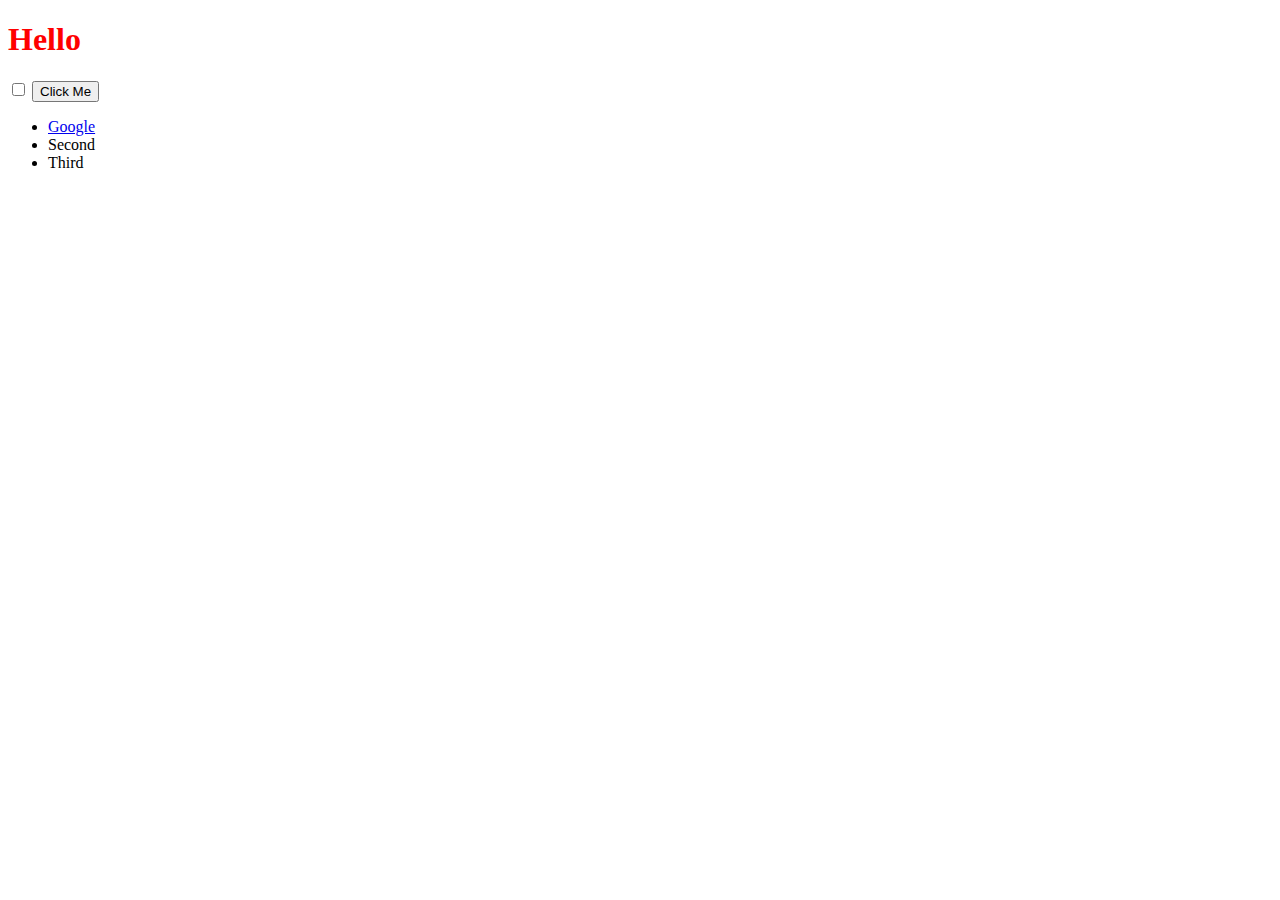
<file: Resource/DOM Challenge Starting Files/index.html>
<!DOCTYPE html>
<html lang="en" dir="ltr">
  <head>
    <meta charset="utf-8">
    <title>My Website</title>
    <link rel="stylesheet" href="styles.css">

  </head>
  <body>

    <h1>Hello</h1>

    <input type="checkbox">

    <button style=":active color:red;">Click Me</button>

    <ul>
      <li class="list">
        <a href="https://www.google.com">Google</a>
      </li>
      <li class="list">Second</li>
      <li class="list">Third</li>
    </ul>

  </body>

</html>
</file>
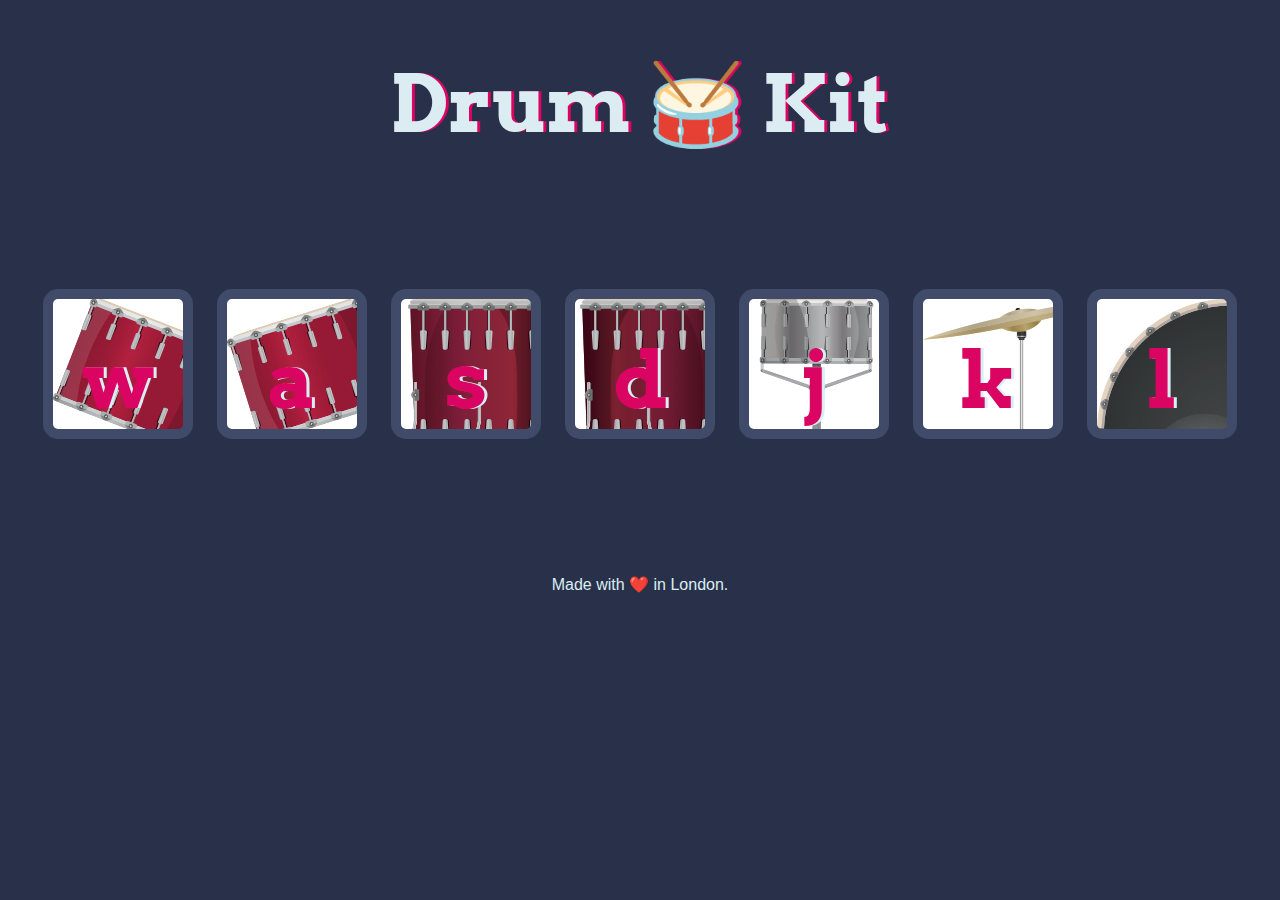
<file: Resource/Drum Kit Completed/index.html>
<!DOCTYPE html>
<html lang="en" dir="ltr">

<head>
  <meta charset="utf-8">
  <title>Drum Kit</title>
  <link rel="stylesheet" href="styles.css">
  <link href="https://fonts.googleapis.com/css?family=Arvo" rel="stylesheet">
</head>

<body>
  <h1 id="title">Drum 🥁 Kit</h1>
  <div class="set">
    <button class="w drum">w</button>
    <button class="a drum">a</button>
    <button class="s drum">s</button>
    <button class="d drum">d</button>
    <button class="j drum">j</button>
    <button class="k drum">k</button>
    <button class="l drum">l</button>
  </div>


<script src="index.js" charset="utf-8"></script>

<footer>
  Made with ❤️ in London.
</footer>
</body>
</html>
</file>
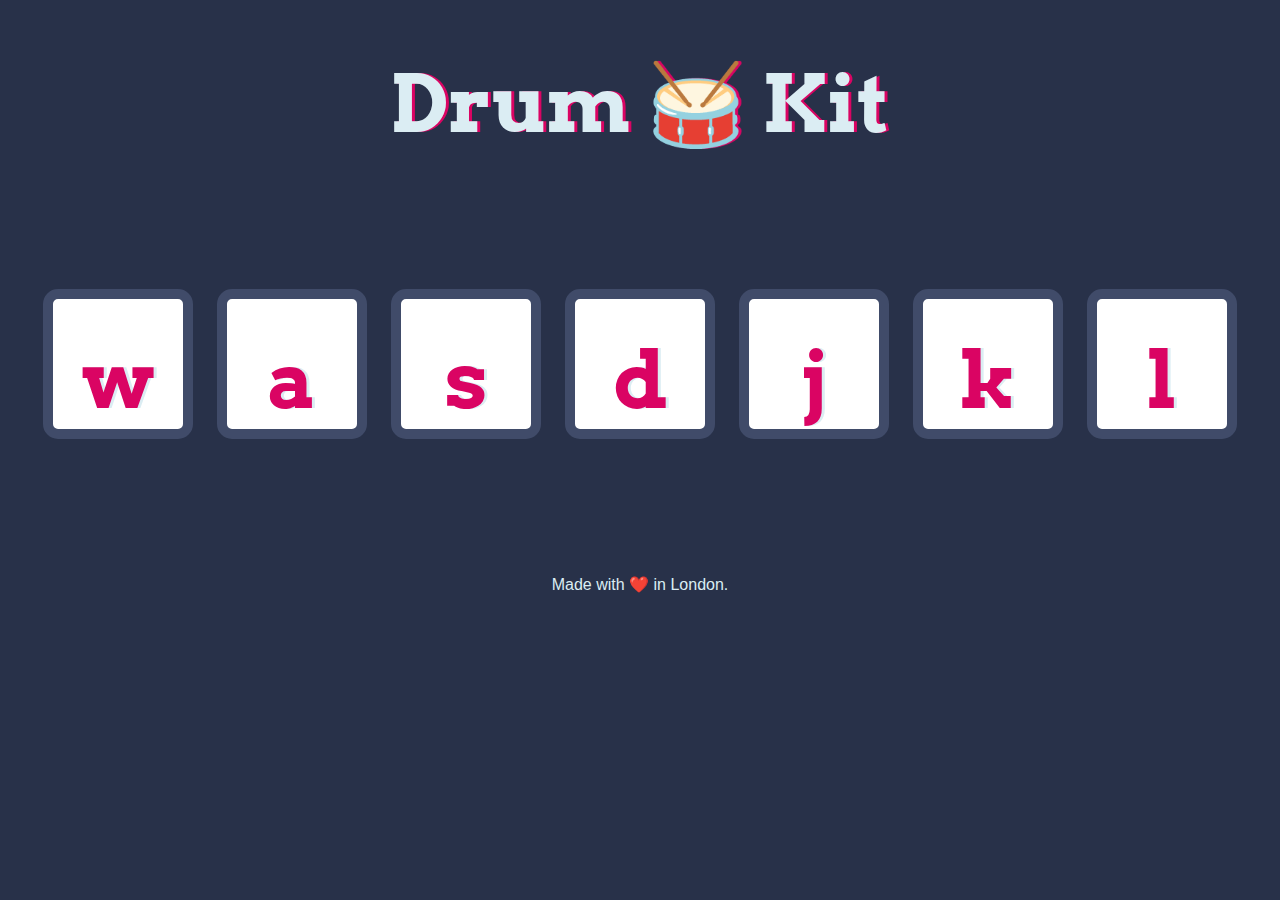
<file: Resource/Drum Kit Starting Files/index.html>
<!DOCTYPE html>
<html lang="en" dir="ltr">

<head>
  <meta charset="utf-8">
  <title>Drum Kit</title>
  <link rel="stylesheet" href="styles.css">
  <link href="https://fonts.googleapis.com/css?family=Arvo" rel="stylesheet">
</head>

<body>

  <h1 id="title">Drum 🥁 Kit</h1>
  <div class="set">
    <button class="w drum">w</button>
    <button class="a drum">a</button>
    <button class="s drum">s</button>
    <button class="d drum">d</button>
    <button class="j drum">j</button>
    <button class="k drum">k</button>
    <button class="l drum">l</button>
  </div>


  <footer>
    Made with ❤️ in London.
  </footer>
</body>

</html>
</file>
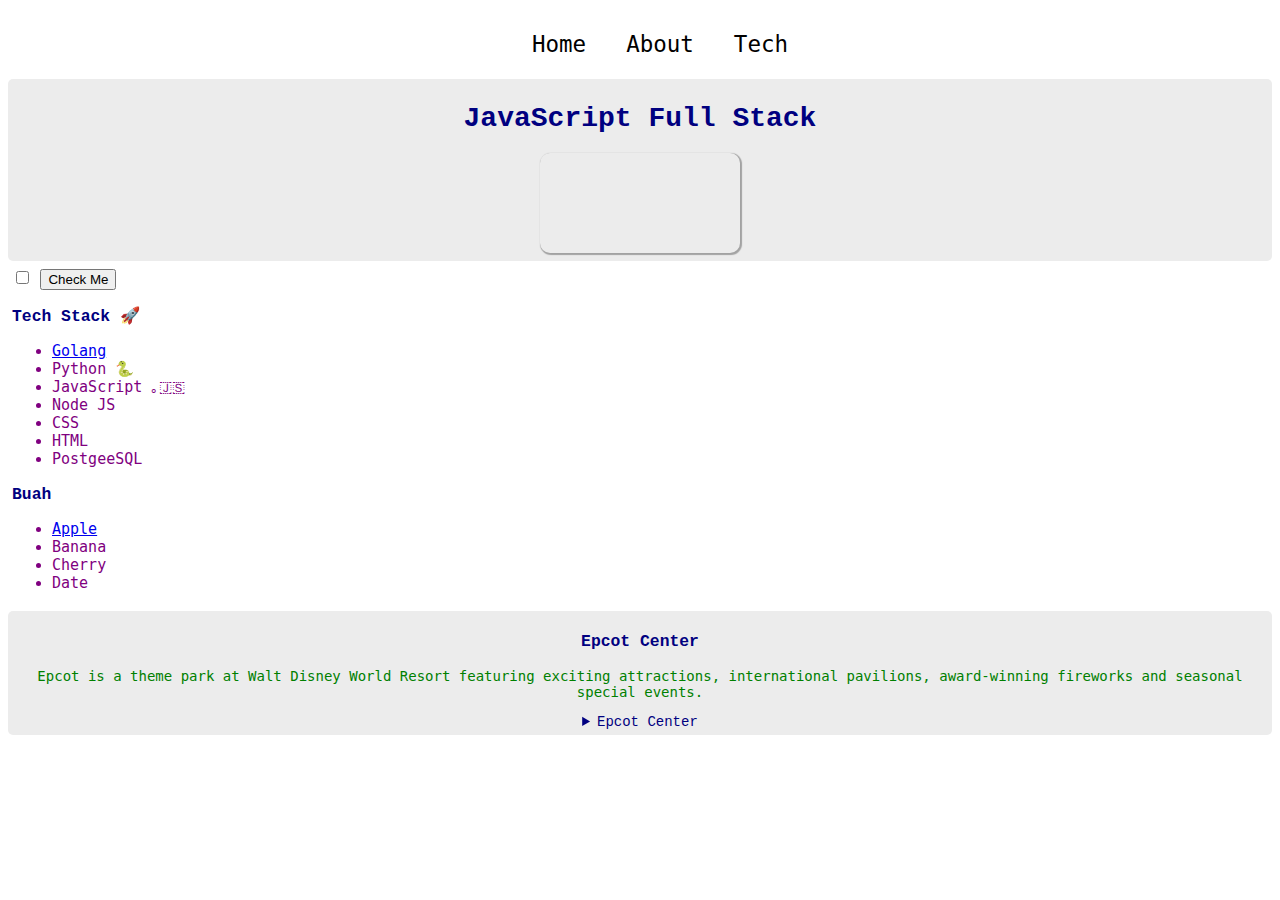
<file: dom.html>
<!DOCTYPE html>
<html lang="en">
  <head>
    <meta charset="UTF-8" />
    <meta name="viewport" content="width=device-width, initial-scale=1.0" />
    <link rel="stylesheet" href="dom.css" />
    <title>Document Object Model</title>
  </head>
  <body>
    <nav id="nav">
      <ul>Home</ul>
      <ul>About</ul>
      <ul>Tech</ul>      
    </nav>    

    <div class="container">
      <h1 id="title">JavaScript Full Stack</h1>
      <canvas id="myCanvas"></canvas>
    </div>

    <section class="section">
      <input type="checkbox" name="" class="checkbox" />
      <button type="button" class="btn">Check Me</button>

      <h3 class="judul">Tech Stack 🚀</h3>
      <ul class="list">
        <li class="item"><a href="http://google.com">Golang </a></li>
        <li class="item">Python 🐍</li>
        <li class="item">JavaScript ｡🇯‌🇸‌</li>
        <li class="item">Node JS</li>
        <li class="item">CSS</li>
        <li class="item">HTML</li>
        <li class="item">PostgeeSQL</li>
      </ul>

      <h3 class="judul">Buah</h3>
      <ul class="list">
        <li class="item"><a href="http://apple.com">Apple</a></li>
        <li class="item">Banana</li>
        <li class="item">Cherry</li>
        <li class="item">Date</li>
      </ul>
    </section>
    
    <div class="container">
      <aside id="aside">
        <h3 class="judul">Epcot Center</h4>
        <p class="paragraph">
          Epcot is a theme park at Walt Disney World Resort featuring exciting
          attractions, international pavilions, award-winning fireworks and
          seasonal special events.
        </p>
      </aside>

      <details id="detail">
        <summary class="judul">Epcot Center</summary>
        <p class="paragraph">
          Epcot is a theme park at Walt Disney World Resort featuring exciting
          attractions, international pavilions, award-winning fireworks and
          seasonal special events.
        </p>
      </details>
    </div>

    <script src="dom.js"></script>
  </body>
</html>
</file>
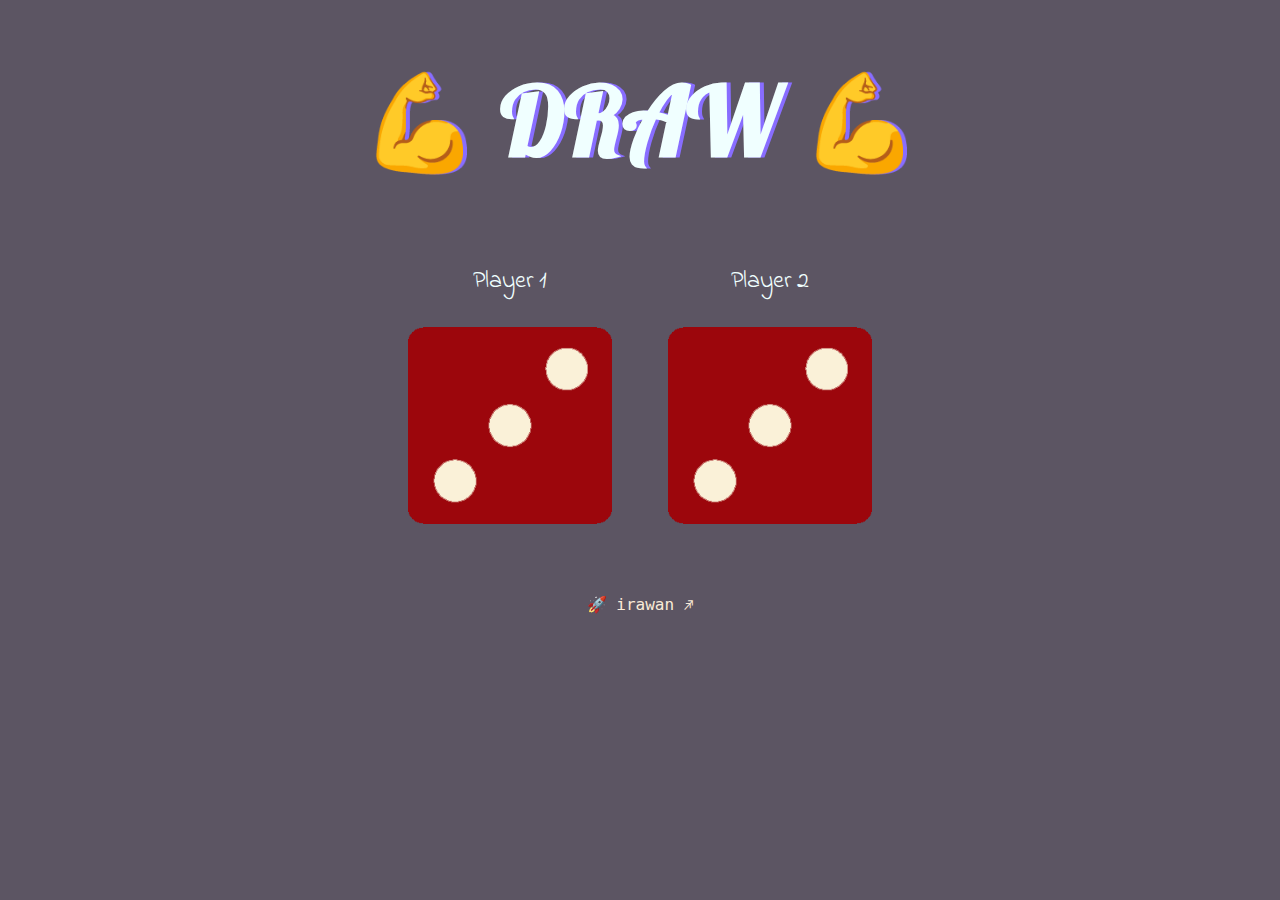
<file: Dice Project/dicee.html>
<!DOCTYPE html>
<html lang="en">
  <head>
    <meta charset="UTF-8" />
    <meta name="viewport" content="width=device-width, initial-scale=1.0" />
    <link rel="stylesheet" href="dicee.css" />
    <link
      href="https://fonts.googleapis.com/css?family=Indie+Flower|Lobster"
      rel="stylesheet"
    />
    <title>Dicee</title>
  </head>
  <body>
    <div class="container">
      <h1>Refresh Me</h1>

      <div class="dice">
        <p>Player 1</p>
        <img class="img" src="images/dice6.png" alt="" />
      </div>

      <div class="dice">
        <p>Player 2</p>
        <img class="img" src="images/dice6.png" alt="" />
      </div>
    </div>

    <script src="dicee.js"></script>
  </body>
  <footer>&#x1F680 irawan ♐</footer>
</html>
</file>
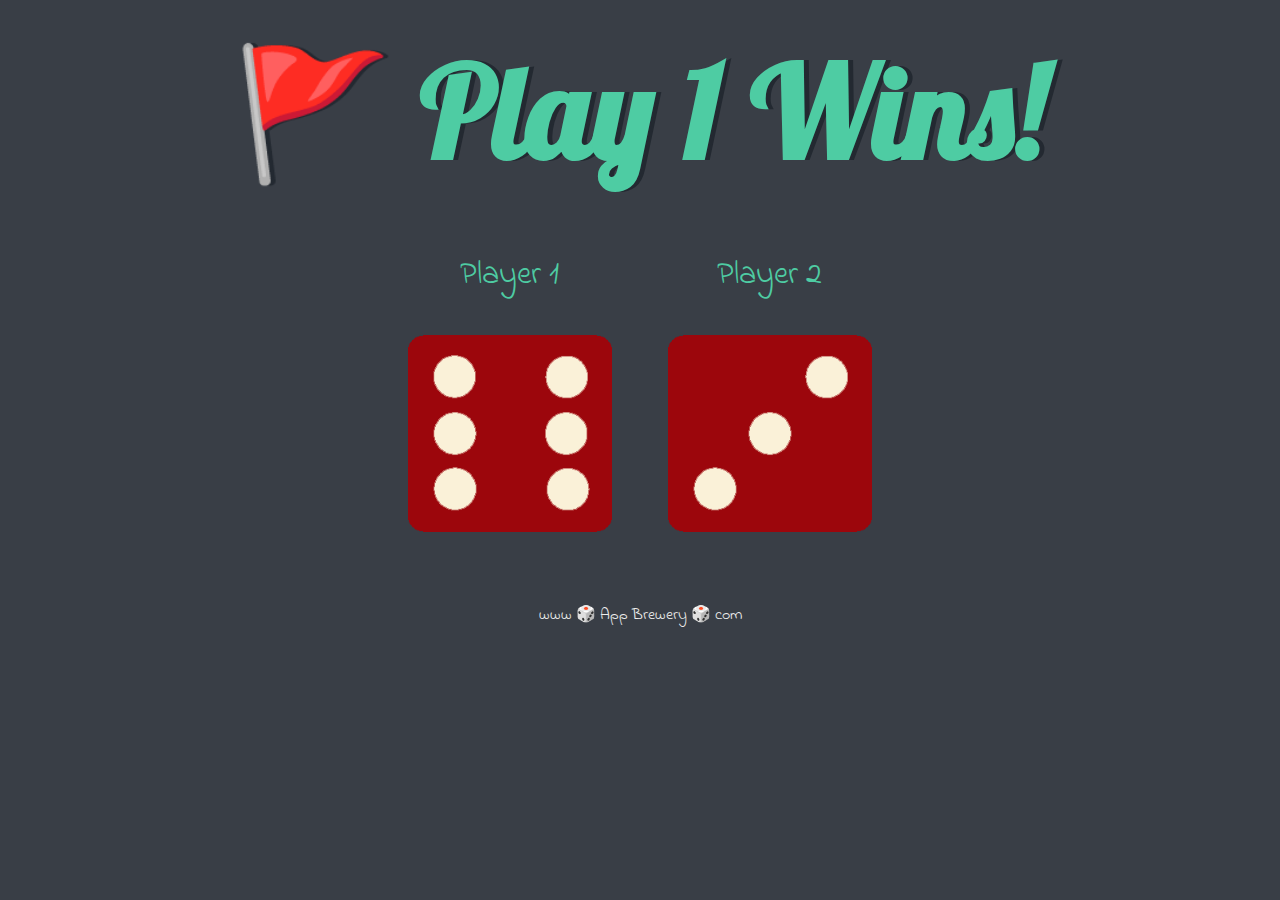
<file: Resource/Dicee Challenge - Completed/dicee.html>
<!DOCTYPE html>
<html lang="en" dir="ltr">
  <head>
    <meta charset="utf-8" />
    <title>Dicee</title>
    <link rel="stylesheet" href="styles.css" />
    <link
      href="https://fonts.googleapis.com/css?family=Indie+Flower|Lobster"
      rel="stylesheet"
    />
  </head>
  <body>
    <div class="container">
      <h1>Refresh Me</h1>

      <div class="dice">
        <p>Player 1</p>
        <img class="img1" src="images/dice6.png" />
      </div>

      <div class="dice">
        <p>Player 2</p>
        <img class="img2" src="images/dice6.png" />
      </div>
    </div>

    <script src="index.js" charset="utf-8"></script>
  </body>

  <footer>www 🎲 App Brewery 🎲 com</footer>
</html>
</file>
<file: Resource/DOM Challenge Starting Files/styles.css>
h1 {
  color: red;
}
</file>
<file: Resource/Drum Kit Completed/styles.css>
body {
  text-align: center;
  background-color: #283149;
}

h1 {
  font-size: 5rem;
  color: #DBEDF3;
  font-family: "Arvo", cursive;
  text-shadow: 3px 0 #DA0463;

}

footer {
  color: #DBEDF3;
  font-family: sans-serif;
}

.w {
  background-image: url("images/tom1.png");
}

.a {
  background-image: url("images/tom2.png");
}

.s {
  background-image: url("images/tom3.png");
}

.d {
  background-image: url("images/tom4.png");
}

.j {
  background-image: url("images/snare.png");
}

.k {
  background-image: url("images/crash.png");
}

.l {
  background-image: url("images/kick.png");
}

.set {
  margin: 10% auto;
}

.pressed {
  box-shadow: 0 3px 4px 0 #DBEDF3;
  opacity: 0.5;
}

.red {
  color: red;
}

.drum {
  outline: none;
  border: 10px solid #404B69;
  font-size: 5rem;
  font-family: 'Arvo', cursive;
  line-height: 2;
  font-weight: 900;
  color: #DA0463;
  text-shadow: 3px 0 #DBEDF3;
  border-radius: 15px;
  display: inline-block;
  width: 150px;
  height: 150px;
  text-align: center;
  margin: 10px;
  background-color: white;
}
</file>
<file: Resource/Drum Kit Starting Files/styles.css>
body {
  text-align: center;
  background-color: #283149;
}

h1 {
  font-size: 5rem;
  color: #DBEDF3;
  font-family: "Arvo", cursive;
  text-shadow: 3px 0 #DA0463;

}

footer {
  color: #DBEDF3;
  font-family: sans-serif;
}

.w {

}

.a {

}

.s {

}

.d {

}

.j {

}

.k {

}

.l {

}

.set {
  margin: 10% auto;
}

.game-over {
  background-color: red;
  opacity: 0.8;
}

.pressed {
  box-shadow: 0 3px 4px 0 #DBEDF3;
  opacity: 0.5;
}

.red {
  color: red;
}

.drum {
  outline: none;
  border: 10px solid #404B69;
  font-size: 5rem;
  font-family: 'Arvo', cursive;
  line-height: 2;
  font-weight: 900;
  color: #DA0463;
  text-shadow: 3px 0 #DBEDF3;
  border-radius: 15px;
  display: inline-block;
  width: 150px;
  height: 150px;
  text-align: center;
  margin: 10px;
  background-color: white;
}
</file>
<file: dom.css>
html {
  font-family: monospace;
  font-size: 15px;
}
@media (min-width: 319px) and (max-width: 480px) {
  .container {
    padding-left: 2vh;
    padding-right: 2vh;
  }
}

nav {
  display: flex;
  text-align: center;
  justify-content: center;
  font-size: 1.5rem;
}

h1 {
  /* text-align: center; */
  font-family: "Courier New";
  font-size: 2em;
}

body {
  font-size: 14px;
}

div {
  background-color: rgb(236, 236, 236);
}

.section {
  padding-top: 7px;
  padding-bottom: 5px;
  padding-right: 4px;
  padding-left: 4px;
  width: 80%;
  /* align-items: center; */
}

.container {
  /* background-color: rgb(236, 236, 236); */
  border-radius: 5px;
  padding-top: 5px;
  padding-bottom: 5px;
  padding-right: 5px;
  padding-left: 5px;
  display: flexbox;
  text-align: center;
  /* justify-content: center; Memusatkan secara horizontal */
  /* align-items: center; Memusatkan secara vertikal */
  height: auto; /* Contoh tinggi container */
  /* width: 80%; */
}

.judul {
  font-family: "Courier New";
}

.item {
  font-family: monospace;
  font-size: 1rem;
}

#myCanvas {
  width: 200px;
  height: 100px;
  /* border: 0.1px solid rgb(0, 0, 0); */
  margin: 0 auto;
  border-radius: 10px;
  /* border: 1em; */
  border-width: 1px;
  box-shadow: 1px 1px 1px 1px rgba(0, 0, 0, 0.315);
}
</file>
<file: Dice Project/dicee.css>
.container {
  width: 70%;
  margin: auto;
  text-align: center;
  /* display: flex; */
}

.dice {
  text-align: center;
  display: inline-block;
}

body {
  background-color: rgb(92, 85, 99);
}

h1 {
  margin: 60px;
  text-align: center;
  color: azure;
  font-family: "Lobster", cursive;
  font-size: 6rem;
  text-shadow: 4px 0 rgb(136, 109, 255);
}
p {
  color: azure;
  font-family: "Indie Flower";
  font-size: 1.5rem;
}

img {
  width: 80%;
}

footer {
  font-family: monospace, cursive;
  margin-top: 5%;
  text-align: center;
  color: antiquewhite;
}
</file>
<file: Resource/Dicee Challenge - Completed/styles.css>
.container {
  width: 70%;
  margin: auto;
  text-align: center;
}

.dice {
  text-align: center;
  display: inline-block;

}

body {
  background-color: #393E46;
}

h1 {
  margin: 30px;
  font-family: 'Lobster', cursive;
  text-shadow: 5px 0 #232931;
  font-size: 8rem;
  color: #4ECCA3;
}

p {
  font-size: 2rem;
  color: #4ECCA3;
  font-family: 'Indie Flower', cursive;
}

img {
  width: 80%;
}

footer {
  margin-top: 5%;
  color: #EEEEEE;
  text-align: center;
  font-family: 'Indie Flower', cursive;

}
</file>
